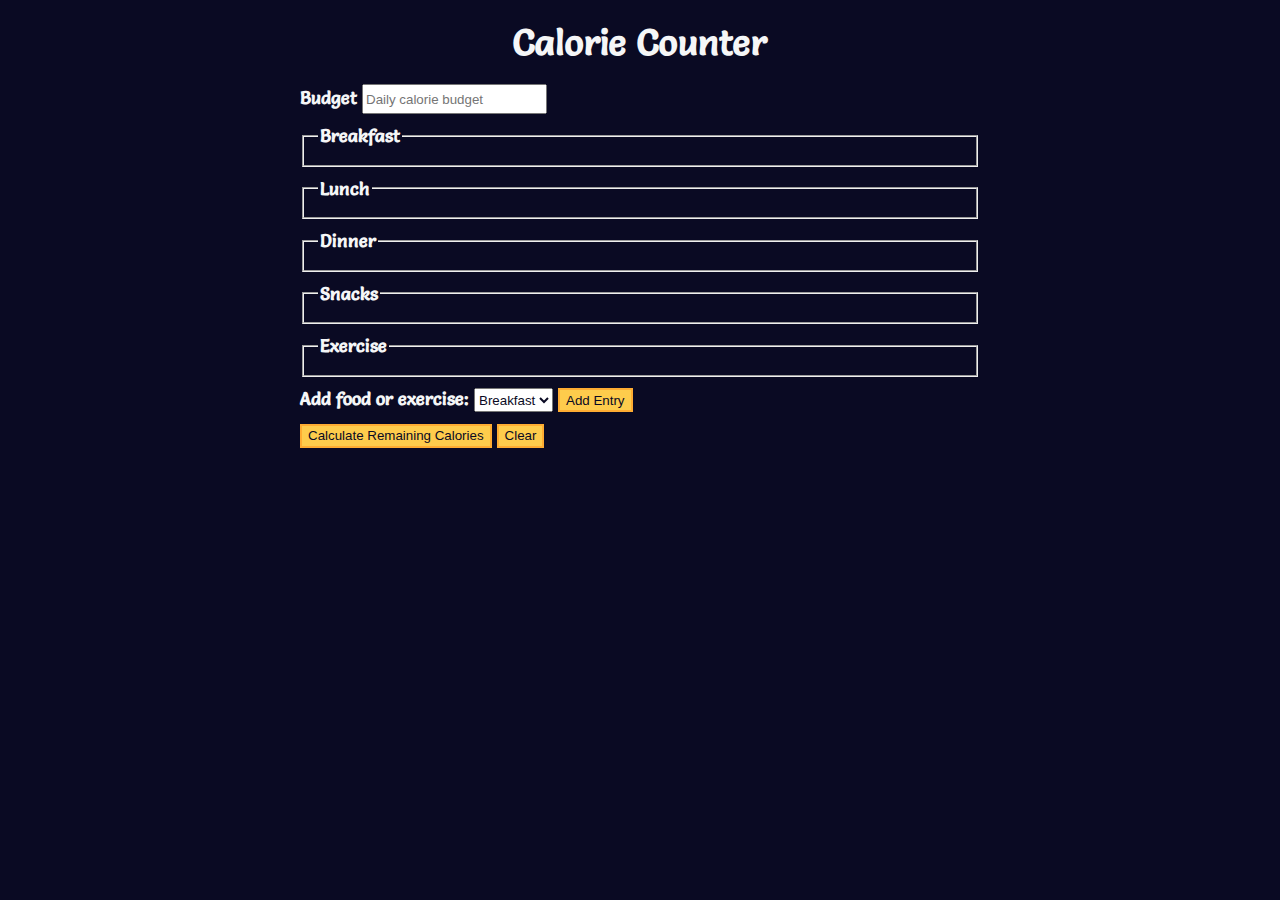
<file: Calorie Counter/index.html>
<!DOCTYPE html>
<html lang="en">

<head>
    <meta charset="utf-8" />
    <meta name="viewport" content="width=device-width, initial-scale=1.0" />
    <link rel="stylesheet" href="style.css" />
    <script defer src="function.js"></script>
    <title>Calorie Counter</title>
</head>

<body>
    <main>
        <h1>Calorie Counter</h1>
        <div class="container">
            <form id="calorie-counter">
                <label for="budget">Budget</label>
                <input type="number" min="0" id="budget" placeholder="Daily calorie budget" required />
                <fieldset id="breakfast">
                    <legend>Breakfast</legend>
                    <div class="input-container"></div>
                </fieldset>
                <fieldset id="lunch">
                    <legend>Lunch</legend>
                    <div class="input-container"></div>
                </fieldset>
                <fieldset id="dinner">
                    <legend>Dinner</legend>
                    <div class="input-container"></div>
                </fieldset>
                <fieldset id="snacks">
                    <legend>Snacks</legend>
                    <div class="input-container"></div>
                </fieldset>
                <fieldset id="exercise">
                    <legend>Exercise</legend>
                    <div class="input-container"></div>
                </fieldset>
                <div class="controls">
                    <span>
                        <label for="entry-dropdown">Add food or exercise:</label>
                        <select id="entry-dropdown" name="options">
                            <option value="breakfast" selected>Breakfast</option>
                            <option value="lunch">Lunch</option>
                            <option value="dinner">Dinner</option>
                            <option value="snacks">Snacks</option>
                            <option value="exercise">Exercise</option>
                        </select>
                        <button type="button" id="add-entry">Add Entry</button>
                    </span>
                </div>
                <div>
                    <button type="submit" id="calculate-calories">
                        Calculate Remaining Calories
                    </button>
                    <button type="button" id="clear">Clear</button>
                </div>
            </form>
            <div id="output" class="output hide"></div>
        </div>
    </main>
</body>

</html>
</file>
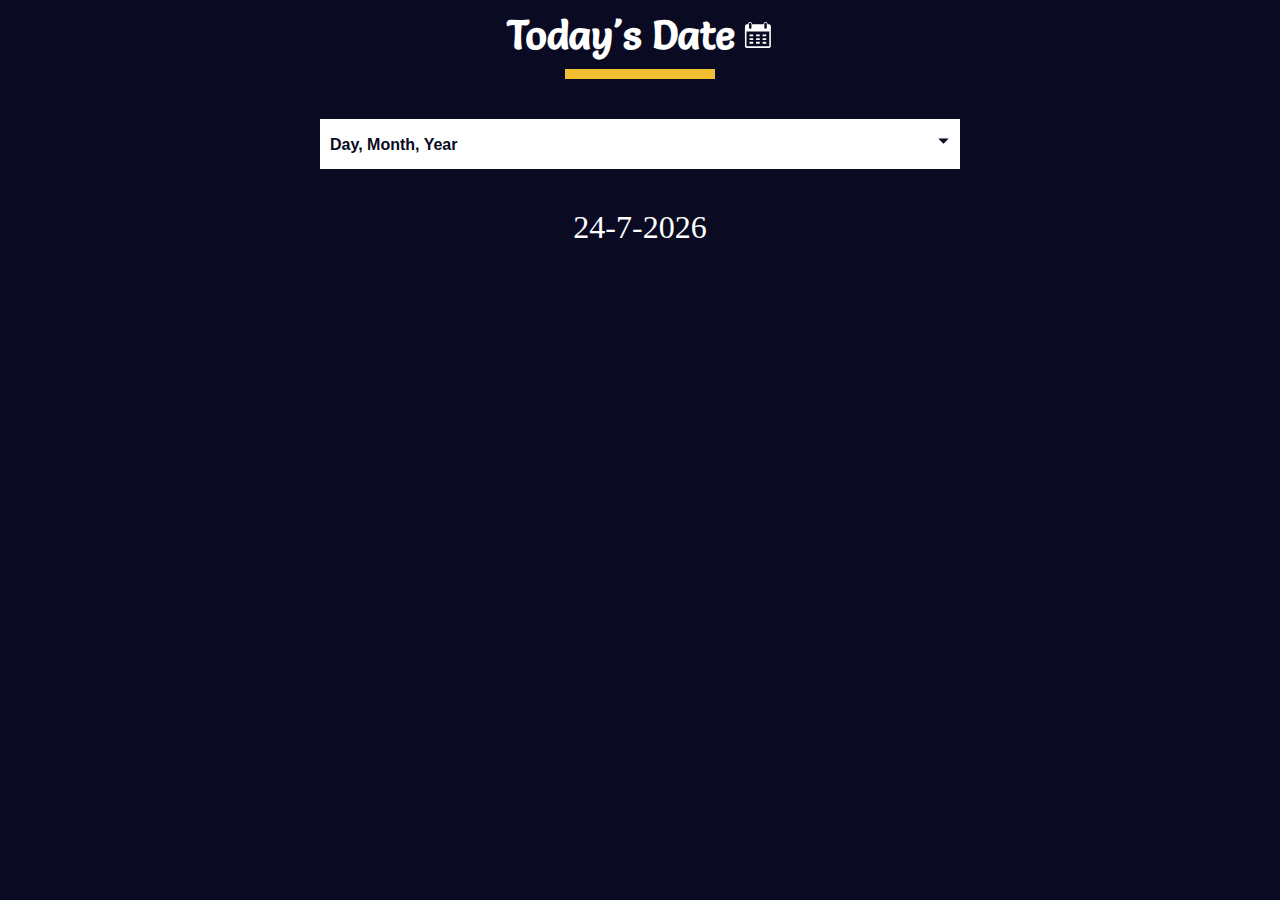
<file: Date Formatter/index.html>
<!DOCTYPE html>
<html lang="en">
<link rel="stylesheet" href="style.css">
<script defer src="function.js"></script>

<head>
    <meta charset="UTF-8">
    <meta name="viewport" content="width=device-width, initial-scale=1.0">
    <title>Data Formatter</title>
</head>

<body>
    <main>
        <div class="title-container">
            <h1 class="title">Today's Date</h1>

            <svg class="date-svg" xmlns="http://www.w3.org/2000/svg" version="1.0" width="512.000000pt"
                height="512.000000pt" viewBox="0 0 512.000000 512.000000" preserveAspectRatio="xMidYMid meet">
                <g transform="translate(0.000000,512.000000) scale(0.100000,-0.100000)" fill="#fff" stroke="none">
                    <path
                        d="M1145 4777 c-71 -24 -120 -54 -164 -102 -59 -64 -83 -124 -89 -216 l-4 -77 -147 -3 c-142 -4 -149 -5 -213 -37 -81 -40 -149 -111 -177 -188 -21 -54 -21 -64 -21 -1789 0 -1725 0 -1735 21 -1789 28 -77 96 -148 177 -188 l67 -33 1950 0 1950 0 67 33 c74 36 133 96 170 170 l23 47 0 1760 0 1760 -23 47 c-37 74 -96 134 -169 170 -63 31 -71 32 -213 36 l-148 4 -4 77 c-8 133 -82 242 -200 297 -54 25 -75 29 -148 29 -94 -1 -151 -20 -220 -75 -75 -59 -130 -181 -130 -287 l0 -43 -954 0 -954 0 -7 74 c-12 137 -89 251 -201 303 -66 30 -179 39 -239 20z m209 -164 c23 -16 52 -49 66 -73 l25 -45 0 -365 0 -365 -28 -47 c-30 -52 -88 -92 -149 -103 -54 -10 -137 17 -175 57 -65 69 -64 60 -61 471 l3 373 27 41 c17 26 45 50 80 68 71 35 151 31 212 -12z m2594 11 c41 -20 59 -37 82 -78 l30 -51 0 -360 c0 -329 -2 -364 -19 -401 -36 -79 -137 -133 -222 -119 -57 10 -125 58 -151 107 -23 42 -23 50 -26 388 -3 377 -1 403 51 465 62 76 162 95 255 49z m537 -2717 l0 -1239 -24 -19 c-23 -19 -67 -19 -1916 -19 -1849 0 -1893 0 -1916 19 l-24 19 -3 1241 -2 1241 1942 -2 1943 -3 0 -1238z" />
                    <path d="M1112 2493 l3 -158 318 -3 317 -2 0 160 0 160 -320 0 -321 0 3 -157z" />
                    <path d="M2230 2490 l0 -160 315 0 315 0 0 160 0 160 -315 0 -315 0 0 -160z" />
                    <path d="M3342 2493 l3 -158 310 0 310 0 3 158 3 157 -316 0 -316 0 3 -157z" />
                    <path d="M1110 1855 l0 -155 320 0 320 0 0 155 0 155 -320 0 -320 0 0 -155z" />
                    <path d="M2230 1855 l0 -155 315 0 315 0 0 155 0 155 -315 0 -315 0 0 -155z" />
                    <path d="M3340 1855 l0 -155 315 0 315 0 0 155 0 155 -315 0 -315 0 0 -155z" />
                    <path
                        d="M1117 1383 c-4 -3 -7 -78 -7 -165 l0 -158 320 0 320 0 0 165 0 165 -313 0 c-173 0 -317 -3 -320 -7z" />
                    <path d="M2230 1225 l0 -165 315 0 315 0 0 165 0 165 -315 0 -315 0 0 -165z" />
                    <path
                        d="M3347 1383 c-4 -3 -7 -78 -7 -165 l0 -158 315 0 315 0 -2 163 -3 162 -306 3 c-168 1 -308 -1 -312 -5z" />
                </g>
            </svg>
        </div>
        <div class="divider"></div>

        <div class="dropdown-container">
            <select name="date-options" id="date-options">
                <option value="dd-mm-yyyy">Day, Month, Year</option>
                <option value="yyyy-mm-dd">Year, Month, Day</option>
                <option value="mm-dd-yyyy-h-mm">
                    Month, Day, Year, Hours, Minutes
                </option>
            </select>
            <div class="select-icon">
                <svg class="icon" xmlns="http://www.w3.org/2000/svg" width="25" height="35" viewBox="0 0 24 24">
                    <rect x="0" fill="none" width="24" height="24" />

                    <g>
                        <path d="M7 10l5 5 5-5" />
                    </g>
                </svg>
            </div>
        </div>

        <p id="current-date"></p>
    </main>
</body>

</html>
</file>
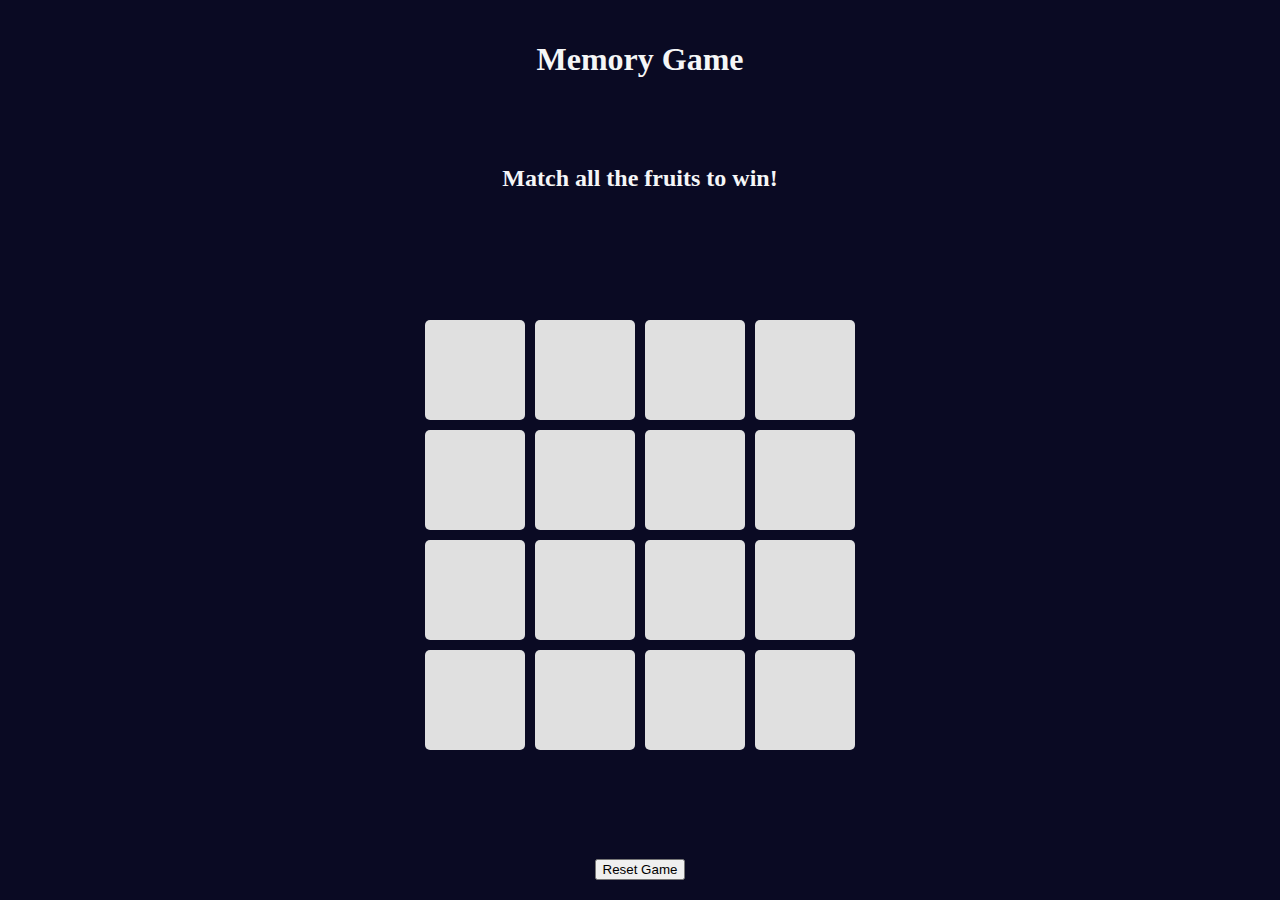
<file: Memory game/index.html>
<!DOCTYPE html>
<html lang="en">

<head>
    <meta charset="UTF-8">
    <meta name="viewport" content="width=device-width, initial-scale=1.0">
    <link rel="stylesheet" href="style.css">
    <script defer src="function.js"></script>
    <title>Memory Game</title>
</head>

<body>
    <header>
        <h1>Memory Game</h1>

    </header>
    <h2>Match all the fruits to win!</h2>
    <br>
    <div id="game-board"></div>
    <br>
    <button id="reset-button">Reset Game</button>
</body>

</html>
</file>
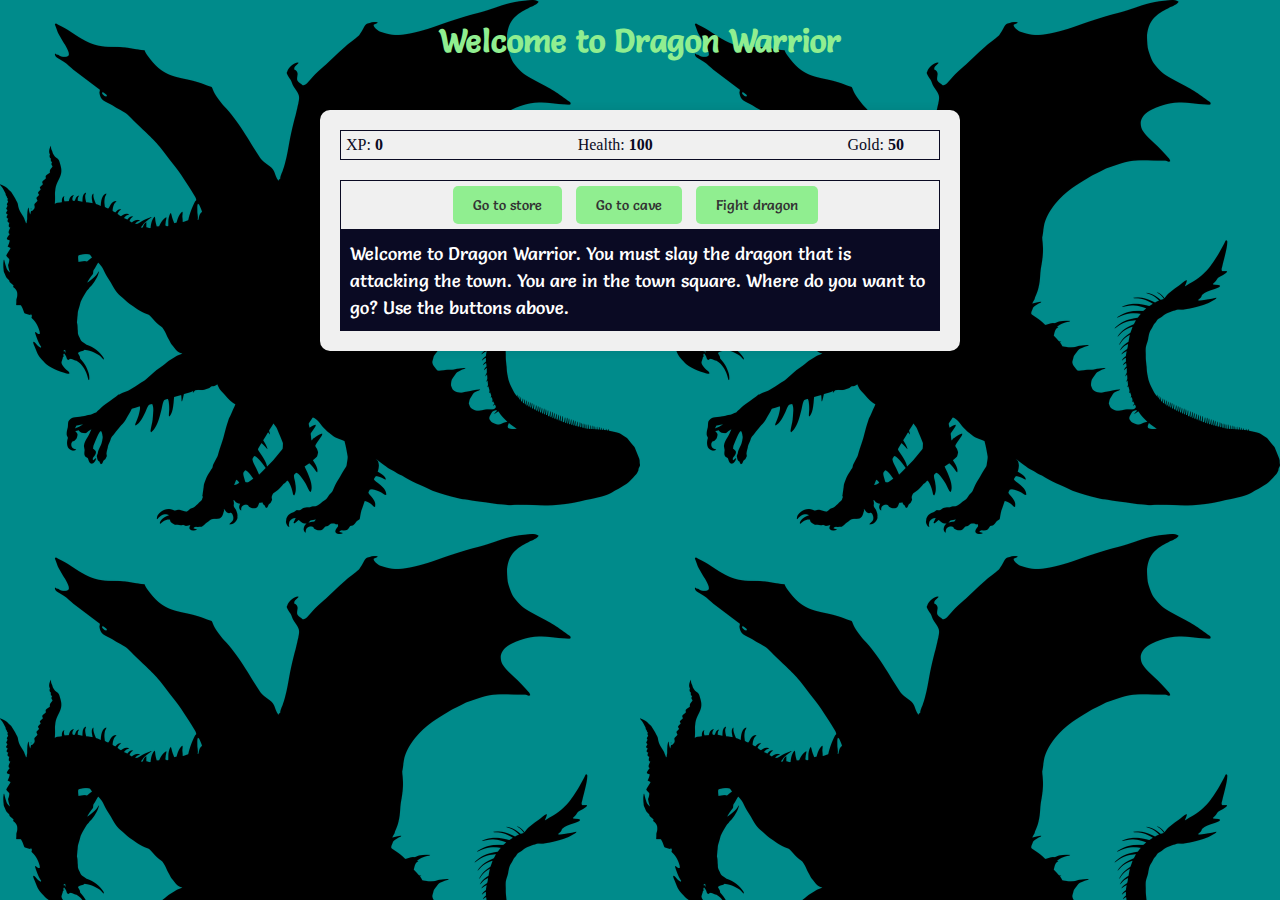
<file: RPG/index.html>
<!DOCTYPE html>
<html lang="en">

<head>
    <meta charset="utf-8">
    <link rel="stylesheet" href="./style.css">
    <script defer src="function.js"></script>
    <title>RPG - Dragon Warrior</title>
</head>

<body>
    <h1>Welcome to Dragon Warrior</h1>
    <div id="game">
        <div id="stats">
            <span class="stat">XP: <strong><span id="xpText">0</span></strong></span>
            <span class="stat">Health: <strong><span id="healthText">100</span></strong></span>
            <span class="stat">Gold: <strong><span id="goldText">50</span></strong></span>
        </div>
        <div id="controls">
            <button id="button1">Go to store</button>
            <button id="button2">Go to cave</button>
            <button id="button3">Fight dragon</button>
        </div>
        <div id="monsterStats">
            <span class="stat">Monster Name: <strong><span id="monsterName"></span></strong></span>
            <span class="stat">Health: <strong><span id="monsterHealth"></span></strong></span>
        </div>
        <div id="text">
            Welcome to Dragon Warrior. You must slay the dragon that is attacking the town. You
            are in the town square. Where do you want to go? Use the buttons above.
        </div>
    </div>
</body>

</html>
</file>
<file: Calorie Counter/style.css>
@import url('https://fonts.googleapis.com/css2?family=Josefin+Sans:ital,wght@1,300&family=Kdam+Thmor+Pro&family=Nova+Square&family=Oswald:wght@300&family=Roboto:ital,wght@1,300&family=Rubik+Bubbles&family=Salsa&display=swap');

:root {
    --light-grey: #f5f6f7;
    --dark-blue: #0a0a23;
    --fcc-blue: #1b1b32;
    --light-yellow: #fecc4c;
    --dark-yellow: #feac32;
    --light-pink: #ffadad;
    --dark-red: #850000;
    --light-green: #acd157;
}

body {
    font-family: 'Salsa', cursive;
    font-size: 18px;
    background-color: var(--dark-blue);
    color: var(--light-grey);
    background-size: 50%;
}

h1 {
    text-align: center;
    font-family: 'Salsa', cursive;
}

.container {
    width: 90%;
    max-width: 680px;
}

h1,
.container,
.output {
    margin: 20px auto;
}

label,
legend {
    font-weight: bold;
}

.input-container {
    display: flex;
    flex-direction: column;
}

button {
    outline: none;
    cursor: pointer;
    text-decoration: none;
    background-color: var(--light-yellow);
    border: 2px solid var(--dark-yellow);
}

button:hover {
    color: black;
    background-color: white;
    animation-name: simple;
    animation-duration: 5s;
}

.clear {
    background-color: var(--light-pink);
    color: var(--dark-red);
    border-color: var(--dark-red);
}

button,
input,
select {
    min-height: 24px;
    color: var(--dark-blue);
}

fieldset,
label,
button,
input,
select {
    margin-bottom: 10px;
}

.output {
    border: 2px solid var(--light-grey);
    padding: 10px;
    text-align: center;
}

.hide {
    display: none;
}

.output span {
    font-weight: bold;
    font-size: 1.2em;
}

.surplus {
    color: var(--light-green);
}

.deficit {
    color: var(--light-pink);
}
</file>
<file: Date Formatter/style.css>
@import url('https://fonts.googleapis.com/css2?family=Josefin+Sans:ital,wght@1,300&family=Kdam+Thmor+Pro&family=Nova+Square&family=Oswald:wght@300&family=Roboto:ital,wght@1,300&family=Rubik+Bubbles&family=Salsa&display=swap');

*,
*::before,
*::after {
    margin: 0;
    padding: 0;
    box-sizing: border-box;
}

:root {
    --dark-grey: #0a0a23;
    --white: #ffffff;
    --yellow: #f1be32;
}

body {
    color: var(--white);
    background-color: var(--dark-grey);
}

.title-container {
    margin: 10px 0;
    display: flex;
    align-items: center;
    justify-content: center;
    gap: 8px;
}

.title {
    font-size: 2.5rem;
    font-family: 'Salsa', cursive;
}

.date-svg {
    width: 30px;
    height: 30px;
}

.divider {
    margin: auto;
    width: 150px;
    height: 10px;
    background-color: var(--yellow);
}

.dropdown-container {
    width: 50%;
    margin: 40px auto;
    position: relative;
}

select {
    display: block;
    margin: 20px auto 0;
    width: 100%;
    height: 50px;
    font-size: 100%;
    font-weight: bold;
    cursor: pointer;
    background-color: var(--white);
    border: none;
    color: var(--dark-grey);
    appearance: none;
    padding: 10px;
    padding-right: 38px;
    -webkit-appearance: none;
    -moz-appearance: none;
    transition: color 0.3s ease, background-color 0.3s ease,
        border-bottom-color 0.3s ease;
}

.select-icon {
    position: absolute;
    top: 4px;
    right: 4px;
    width: 30px;
    height: 36px;
    pointer-events: none;
    padding-left: 5px;
    transition: background-color 0.3s ease, border-color 0.3s ease;
}

.select-icon svg.icon {
    transition: fill 0.3s ease;
    fill: var(--dark-grey);
}

#current-date {
    font-size: 2rem;
    text-align: center;
}

@media (max-width: 375px) {
    .title {
        font-size: 2rem;
    }

    .dropdown-container {
        width: 80%;
    }

    .date-svg {
        display: none;
    }
}
</file>
<file: Memory game/style.css>
:root {
    --light-grey: #f5f6f7;
    --dark-blue: #0a0a23;
    --fcc-blue: #1b1b32;
    --light-yellow: #fecc4c;
    --dark-yellow: #feac32;
    --light-pink: #ffadad;
    --dark-red: #850000;
    --light-green: #acd157;
}

body {
    background-color: var(--dark-blue);
    display: flex;
    flex-direction: column;
    align-items: center;
    justify-content: space-between;
    min-height: 100vh;
    /* Ensure the body takes at least the full height of the viewport */
    margin: 0;
    /* Remove default margin to prevent spacing around the body */
}

/* Style the game board grid */
#game-board {
    display: grid;
    grid-template-columns: repeat(4, 100px);
    gap: 10px;
}

header {
    margin-top: 20px;
    /* Adjust as needed to provide space above the header */
}

h1 {
    color: #f5f6f7;
    font-family: 'Salsa', cursive;
}

h2 {
    color: #f5f6f7;
    font-family: 'Salsa', cursive;
}

/* Style the individual cards */
.card {
    width: 100px;
    height: 100px;
    background-color: #e0e0e0;
    border-radius: 5px;
    display: flex;
    justify-content: center;
    align-items: center;
    font-size: 1.5em;
    cursor: pointer;
    background-size: cover;
    /* Add this line to resize the background image */
}

#reset-button {
    display: block;
    margin-bottom: 20px;
    /* Adjust as needed to provide space below the reset button */
}
</file>
<file: RPG/style.css>
@import url('https://fonts.googleapis.com/css2?family=Josefin+Sans:ital,wght@1,300&family=Kdam+Thmor+Pro&family=Nova+Square&family=Oswald:wght@300&family=Roboto:ital,wght@1,300&family=Rubik+Bubbles&family=Salsa&display=swap');

body {
    background-color: darkcyan;
    align-items: center;
    background-image: url("assets/animal-2027043_1280.png");
    background-size: 50%;
}

h1 {
    text-align: center;
    color: lightgreen;
    font-family: 'Salsa', cursive;
}

#text {
    background-color: #0a0a23;
    color: #ffffff;
    padding: 10px;
    font-family: 'Salsa', cursive;
}

#game {
    max-width: 500px;
    max-height: 400px;
    background-color: #ffffff;
    color: #ffffff;
    margin: 30px auto 0px;
    padding: 10px;
}

#controls,
#stats {
    border: 1px solid #0a0a23;
    padding: 5px;
    color: #0a0a23;
}

#monsterStats {
    display: none;
    border: 1px solid #0a0a23;
    padding: 5px;
    color: #ffffff;
    background-color: #c70d0d;
}

.stat {
    padding-right: 10px;
}

button {
    cursor: pointer;
    color: #0a0a23;
    background-color: lightgreen;
    background-image: linear-gradient(lightgreen, lightgreen);
    border: 3px solid lightgreen;
    font-family: 'Salsa', cursive;
}

#game {
    max-width: 600px;
    margin: 50px auto;
    padding: 20px;
    background-color: #f0f0f0;
    border-radius: 10px;
    box-shadow: 0 0 10px rgba(0, 0, 0, 0.1);
}

#stats {
    display: flex;
    justify-content: space-between;
    margin-bottom: 10px;
}

.stat {
    font-size: 16px;
    margin-right: 20px;
}

#controls button {
    background-color: #4caf50;
    color: #333;
    padding: 10px 20px;
    font-size: 14px;
    border: none;
    border-radius: 5px;
    margin-right: 10px;
    cursor: pointer;
    transition: background-color 0.3s;
}

#controls button:hover {
    background-color: #45a049;
    color: #fff;
    /* You can customize the text color on hover */
    box-shadow: 0 0 5px rgba(0, 0, 0, 0.3);
    /* Add a subtle box shadow on hover */
}

#monsterStats {
    margin-top: 20px;
}

#text {
    font-size: 18px;
    line-height: 1.5;
    color: #fff;
}

#controls {
    text-align: center;
    margin-top: 20px;
}

#controls button {
    /* Existing styles */
    display: inline-block;
    /* Added to center the buttons horizontally */
}
</file>
